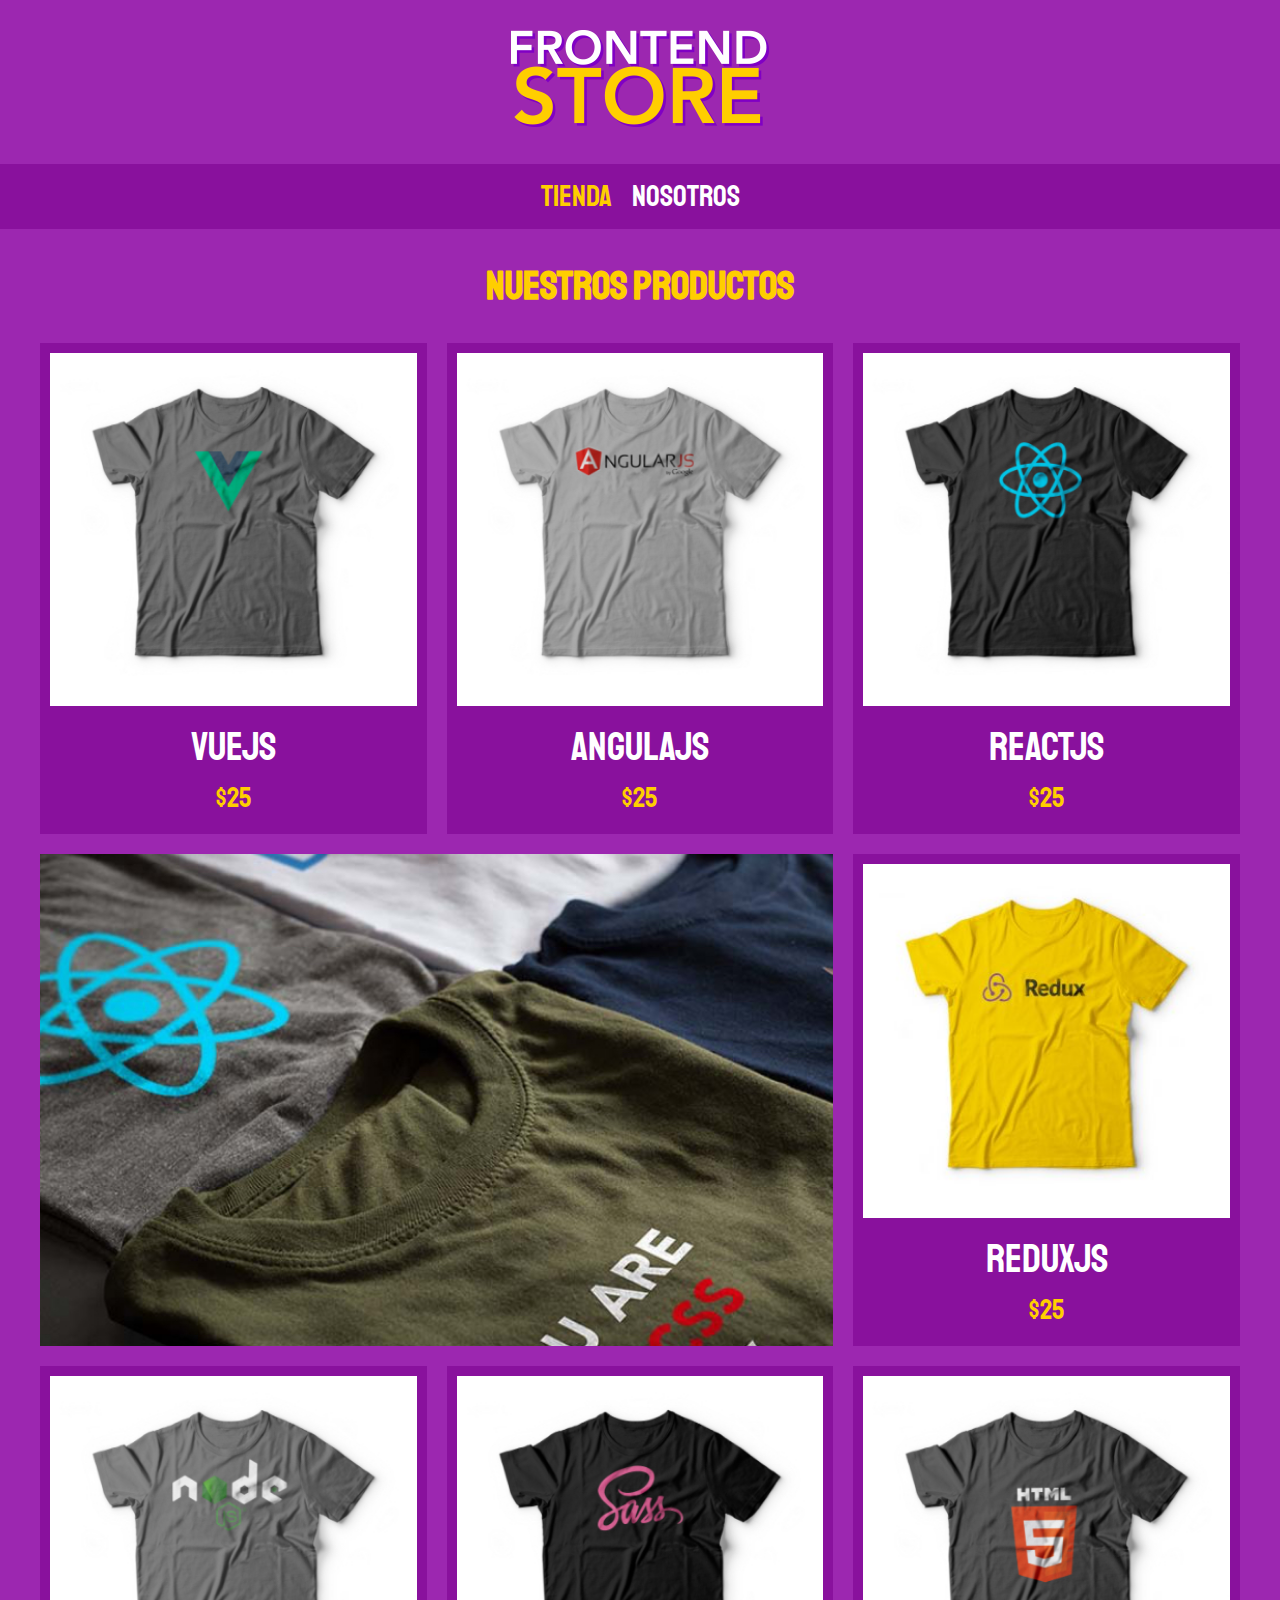
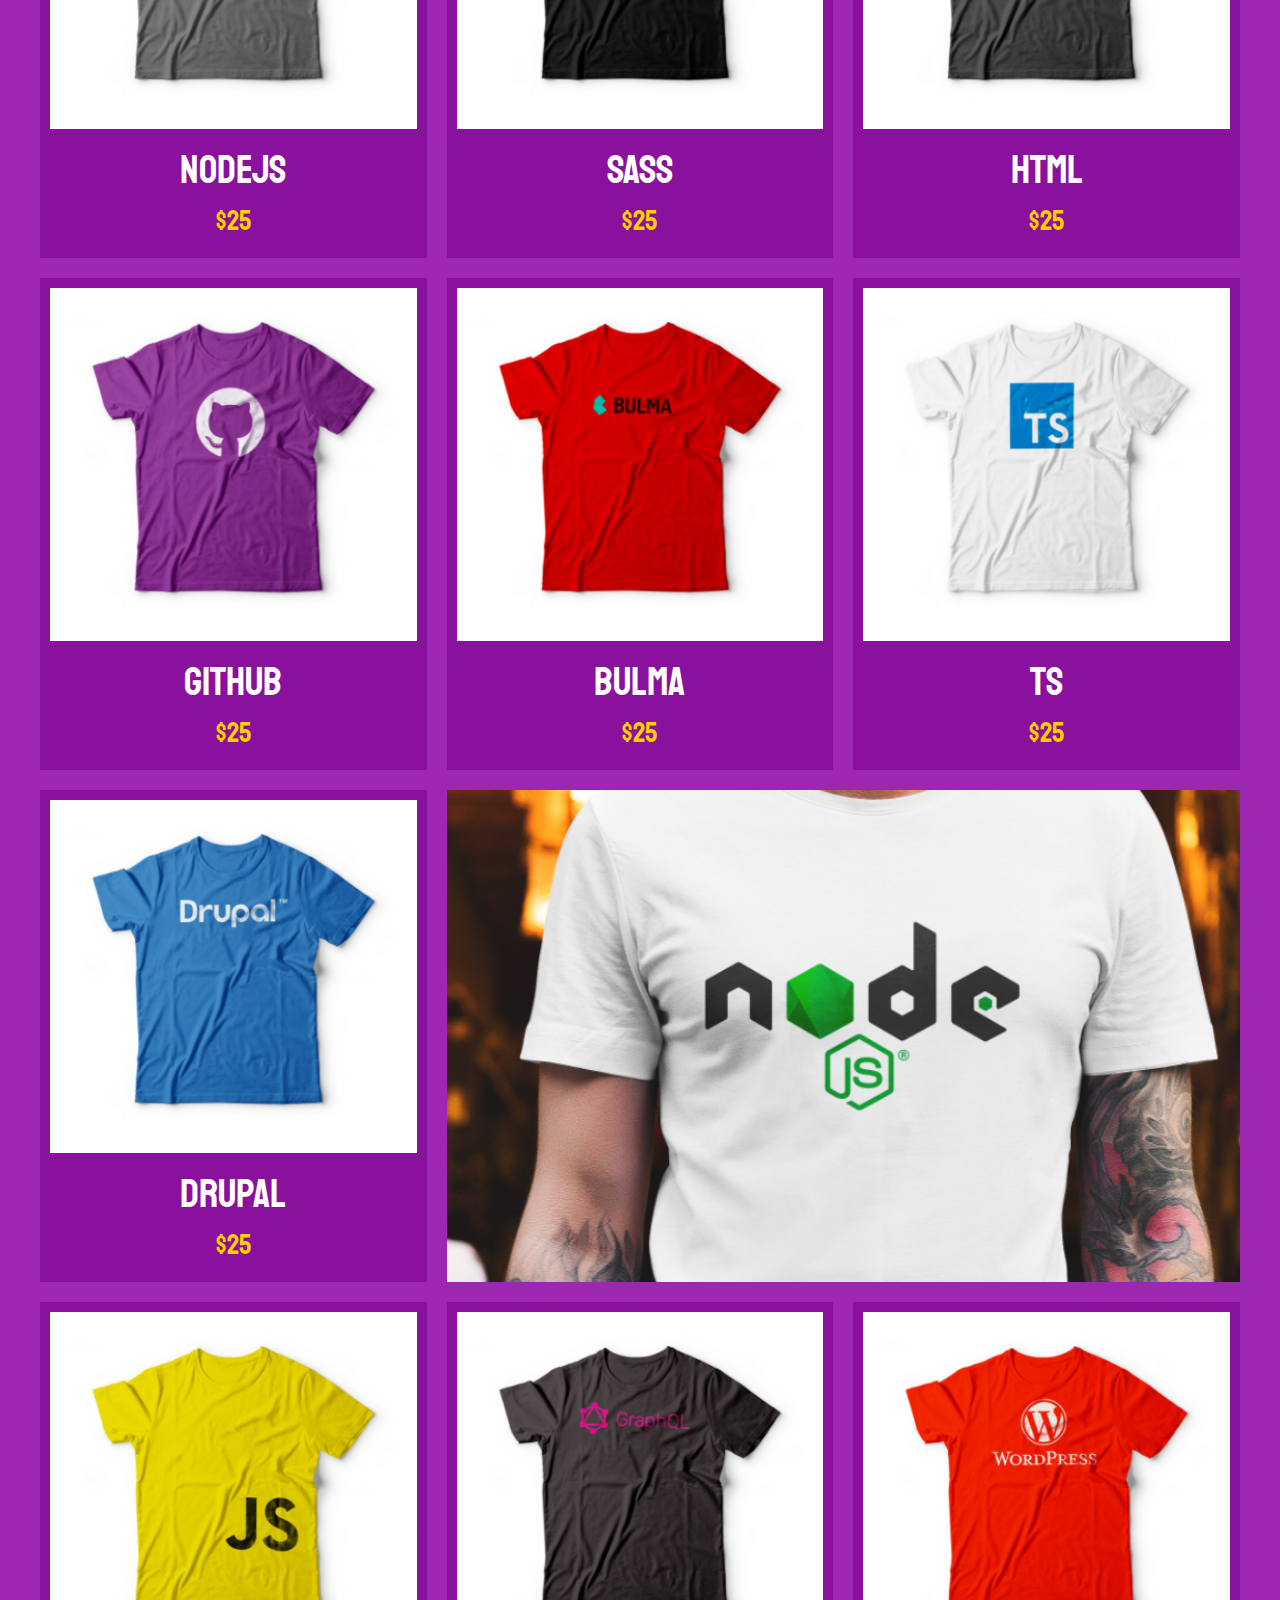
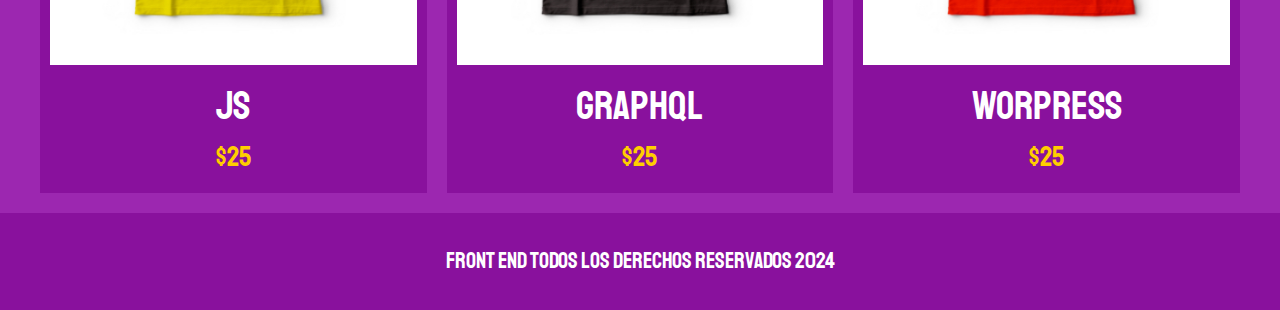
<file: index.html>
<!DOCTYPE html>
<html lang="en">
<head>
    <meta charset="UTF-8">
    <meta name="viewport" content="width=device-width, initial-scale=1.0">
    <title>FrontEnd Store</title>
    <link rel="stylesheet" href="css/normalize.css">

    <link rel="preconnect" href="https://fonts.googleapis.com">
    <link rel="preconnect" href="https://fonts.gstatic.com" crossorigin>
    <link href="https://fonts.googleapis.com/css2?family=Staatliches&display=swap" rel="stylesheet">

    <link rel="stylesheet" href="css/styles.css">
    
</head>
<body>

    <!-- Este header es un bloque y la imagen el elemnto del bloque -->
    <header class="header">
        <a href="index.html">
            <img class="header__logo" src="img/logo.png" >
        </a>
    </header>
    <nav class="navegacion">
        <a class="navegacion__enlace navegacion__enlace--activo" href="index.html">Tienda</a>
        <a class="navegacion__enlace" href="nosotros.html">Nosotros</a>
    </nav>

    <main class="contenedor">
        <h1>Nuestros productos</h1>

        <div class="grid">
            <div class="producto">
                <a href="producto.html">
                    <img class="producto__imagen" src="img/1.jpg" alt="imagen camisa">
                    <div class="producto__informacion">
                        <p class="producto__nombre">Vuejs</p>
                        <p class="producto__precio">$25</p>
                    </div>
                </a>
            </div> <!--eSTE ES EL FIN de la clase de producto -->
            <div class="producto">
                <a href="producto.html">
                    <img class="producto__imagen" src="img/2.jpg" alt="imagen camisa">
                    <div class="producto__informacion">
                        <p class="producto__nombre">Angulajs</p>
                        <p class="producto__precio">$25</p>
                    </div>
                </a>
            </div> <!--eSTE ES EL FIN de la clase de producto -->
            <div class="producto">
                <a href="producto.html">
                    <img class="producto__imagen" src="img/3.jpg" alt="imagen camisa">
                    <div class="producto__informacion">
                        <p class="producto__nombre">Reactjs</p>
                        <p class="producto__precio">$25</p>
                    </div>
                </a>
            </div> <!--eSTE ES EL FIN de la clase de producto -->
            <div class="producto">
                <a href="producto.html">
                    <img class="producto__imagen" src="img/4.jpg" alt="imagen camisa">
                    <div class="producto__informacion">
                        <p class="producto__nombre">Reduxjs</p>
                        <p class="producto__precio">$25</p>
                    </div>
                </a>
            </div> <!--eSTE ES EL FIN de la clase de producto -->
            <div class="producto">
                <a href="producto.html">
                    <img class="producto__imagen" src="img/5.jpg" alt="imagen camisa">
                    <div class="producto__informacion">
                        <p class="producto__nombre">Nodejs</p>
                        <p class="producto__precio">$25</p>
                    </div>
                </a>
            </div> <!--eSTE ES EL FIN de la clase de producto -->
            <div class="producto">
                <a href="producto.html">
                    <img class="producto__imagen" src="img/6.jpg" alt="imagen camisa">
                    <div class="producto__informacion">
                        <p class="producto__nombre">Sass</p>
                        <p class="producto__precio">$25</p>
                    </div>
                </a>
            </div> <!--eSTE ES EL FIN de la clase de producto -->
            <div class="producto">
                <a href="producto.html">
                    <img class="producto__imagen" src="img/7.jpg" alt="imagen camisa">
                    <div class="producto__informacion">
                        <p class="producto__nombre">HTML</p>
                        <p class="producto__precio">$25</p>
                    </div>
                </a>
            </div> <!--eSTE ES EL FIN de la clase de producto -->
            <div class="producto">
                <a href="producto.html">
                    <img class="producto__imagen" src="img/8.jpg" alt="imagen camisa">
                    <div class="producto__informacion">
                        <p class="producto__nombre">GitHub</p>
                        <p class="producto__precio">$25</p>
                    </div>
                </a>
            </div> <!--eSTE ES EL FIN de la clase de producto -->
            <div class="producto">
                <a href="producto.html">
                    <img class="producto__imagen" src="img/9.jpg" alt="imagen camisa">
                    <div class="producto__informacion">
                        <p class="producto__nombre">Bulma</p>
                        <p class="producto__precio">$25</p>
                    </div>
                </a>
            </div> <!--eSTE ES EL FIN de la clase de producto -->
            <div class="producto">
                <a href="producto.html">
                    <img class="producto__imagen" src="img/10.jpg" alt="imagen camisa">
                    <div class="producto__informacion">
                        <p class="producto__nombre">Ts</p>
                        <p class="producto__precio">$25</p>
                    </div>
                </a>
            </div> <!--eSTE ES EL FIN de la clase de producto -->
            <div class="producto">
                <a href="producto.html">
                    <img class="producto__imagen" src="img/11.jpg" alt="imagen camisa">
                    <div class="producto__informacion">
                        <p class="producto__nombre">Drupal</p>
                        <p class="producto__precio">$25</p>
                    </div>
                </a>
            </div> <!--eSTE ES EL FIN de la clase de producto -->
            <div class="producto">
                <a href="producto.html">
                    <img class="producto__imagen" src="img/12.jpg" alt="imagen camisa">
                    <div class="producto__informacion">
                        <p class="producto__nombre">JS</p>
                        <p class="producto__precio">$25</p>
                    </div>
                </a>
            </div> <!--eSTE ES EL FIN de la clase de producto -->
            <div class="producto">
                <a href="producto.html">
                    <img class="producto__imagen" src="img/13.jpg" alt="imagen camisa">
                    <div class="producto__informacion">
                        <p class="producto__nombre">GraphQl</p>
                        <p class="producto__precio">$25</p>
                    </div>
                </a>
            </div> <!--eSTE ES EL FIN de la clase de producto -->
            <div class="producto">
                <a href="producto.html">
                    <img class="producto__imagen" src="img/14.jpg" alt="imagen camisa">
                    <div class="producto__informacion">
                        <p class="producto__nombre">Worpress</p>
                        <p class="producto__precio">$25</p>
                    </div>
                </a>
            </div> <!--eSTE ES EL FIN de la clase de producto -->
            <div class="grafico grafico--camisas"></div>
            <div class="grafico grafico--node"></div>
        </div>
    </main>

    <footer class="footer">
        <p class="footer__texto">Front End Todos los derechos reservados 2024</p>
    </footer>
    
</body>
</html>
</file>
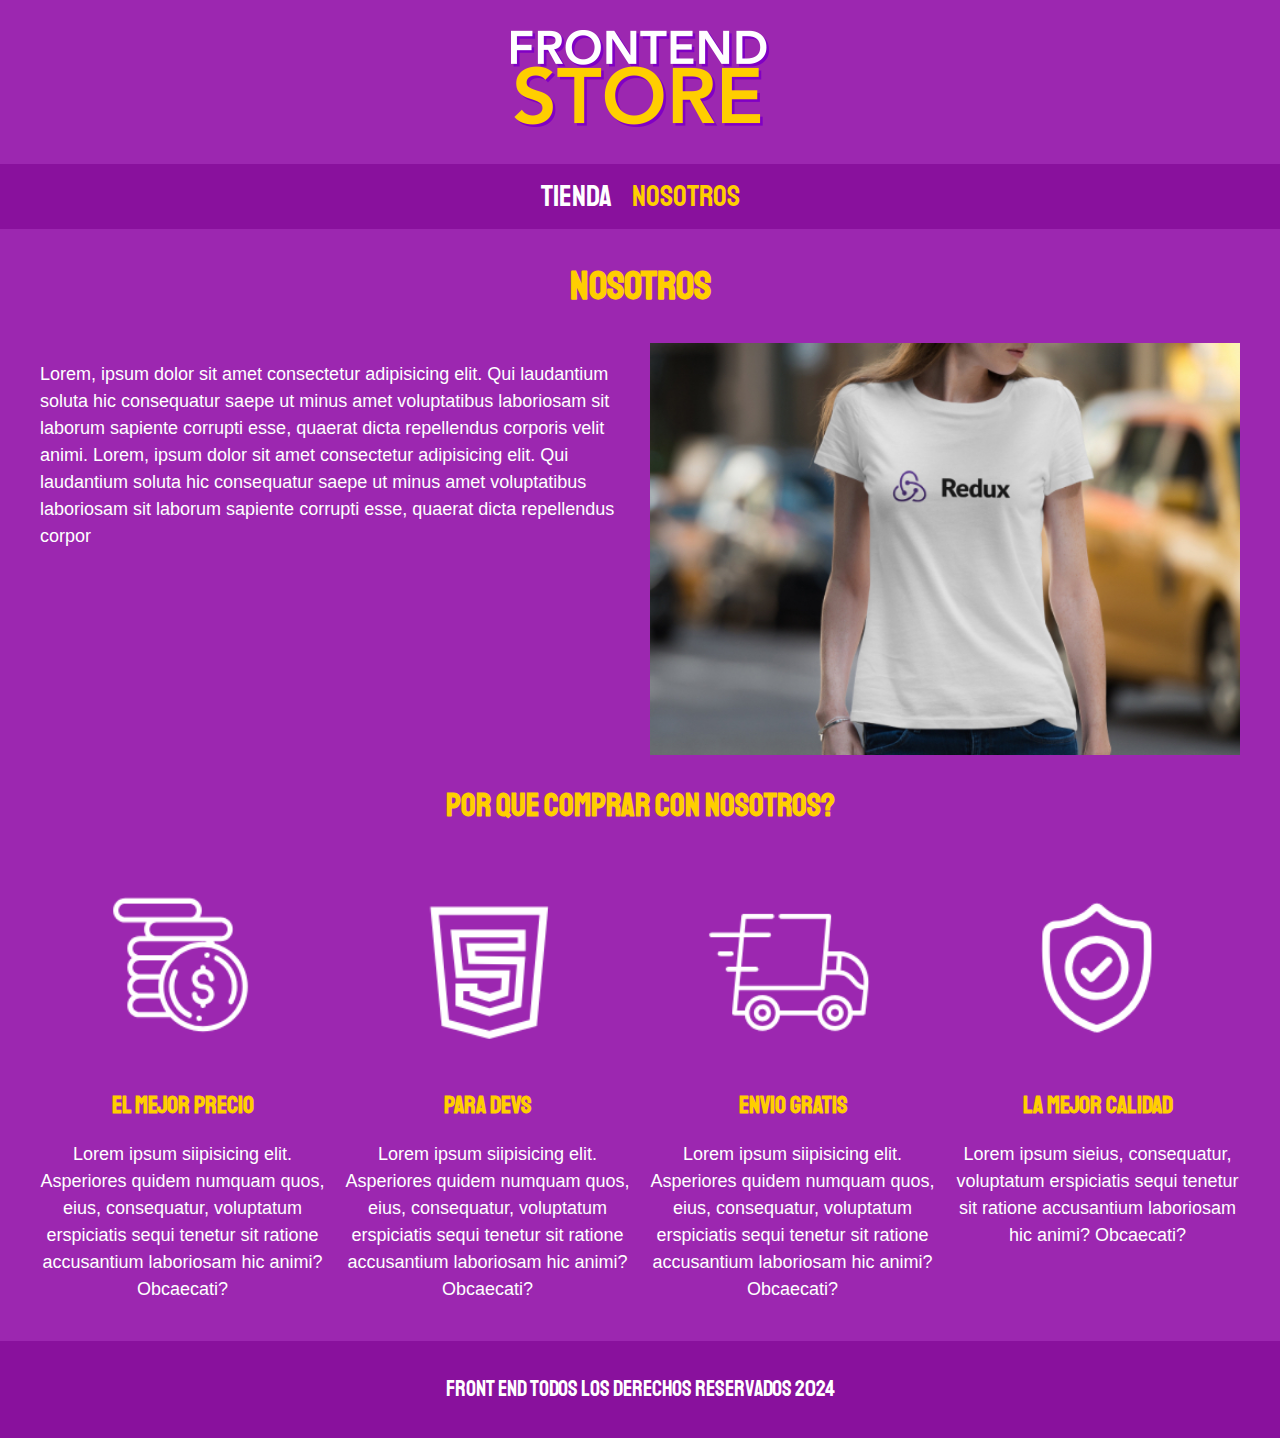
<file: nosotros.html>
<!DOCTYPE html>
<html lang="en">
<head>
    <meta charset="UTF-8">
    <meta name="viewport" content="width=device-width, initial-scale=1.0">
    <title>FrontEnd Store</title>
    <link rel="stylesheet" href="css/normalize.css">

    <link rel="preconnect" href="https://fonts.googleapis.com">
    <link rel="preconnect" href="https://fonts.gstatic.com" crossorigin>
    <link href="https://fonts.googleapis.com/css2?family=Staatliches&display=swap" rel="stylesheet">

    <link rel="stylesheet" href="css/styles.css">
    
</head>
<body>

    <!-- Este header es un bloque y la imagen el elemnto del bloque -->
    <header class="header">
        <a href="index.html">
            <img class="header__logo" src="img/logo.png" >
        </a>
    </header>
    <nav class="navegacion">
        <a class="navegacion__enlace " href="index.html">Tienda</a>
        <a class="navegacion__enlace navegacion__enlace--activo" href="nosotros.html">Nosotros</a>
    </nav>

    <main class="contenedor">
        <h1>Nosotros</h1>
        <div class="nosotros">
            <div class="nosotros__contenido">
                <p class="info">Lorem, ipsum dolor sit amet consectetur adipisicing elit. Qui laudantium soluta hic consequatur saepe ut minus amet voluptatibus laboriosam sit laborum sapiente corrupti esse, quaerat dicta repellendus corporis velit animi. Lorem, ipsum dolor sit amet consectetur adipisicing elit. Qui laudantium soluta hic consequatur saepe ut minus amet voluptatibus laboriosam sit laborum sapiente corrupti esse, quaerat dicta repellendus corpor</p>
            </div>
        
            <img class="nosotros__imagen" src="img/nosotros.jpg" alt="imagen de nostros">
            
        </div>

    </main>

    <section class="contenedor comprar">
        <h2 class="compar__titulo"> Por que comprar con nosotros?</h2>

        <div class="bloques">
            <div class="bloque">
                <img class="bloque__imagen" src="img/icono_1.png" alt="porque comprar">
                <h3 class="bloque__titulo">El mejor precio</h3>
                <p>Lorem ipsum  siipisicing elit. Asperiores quidem numquam quos, eius, consequatur, voluptatum  erspiciatis sequi tenetur sit ratione accusantium laboriosam hic animi? Obcaecati?</p>
            </div> <!-- /bloque -->
            <div class="bloque">
                <img class="bloque__imagen" src="img/icono_2.png" alt="porque comprar">
                <h3 class="bloque__titulo">Para devs</h3>
                <p>Lorem ipsum  siipisicing elit. Asperiores quidem numquam quos, eius, consequatur, voluptatum  erspiciatis sequi tenetur sit ratione accusantium laboriosam hic animi? Obcaecati?</p>
            </div> <!-- /bloque -->
            <div class="bloque">
                <img class="bloque__imagen" src="img/icono_3.png" alt="porque comprar">
                <h3 class="bloque__titulo">Envio Gratis</h3>
                <p>Lorem ipsum  siipisicing elit. Asperiores quidem numquam quos, eius, consequatur, voluptatum  erspiciatis sequi tenetur sit ratione accusantium laboriosam hic animi? Obcaecati?</p>
            </div> <!-- /bloque -->
            <div class="bloque">
                <img class="bloque__imagen" src="img/icono_4.png" alt="porque comprar">
                <h3 class="bloque__titulo">La mejor calidad</h3>
                <p>Lorem ipsum  sieius, consequatur, voluptatum  erspiciatis sequi tenetur sit ratione accusantium laboriosam hic animi? Obcaecati?</p>
            </div> <!-- /bloque -->
            
        </div><!-- Bloques -->
        
    </section>

    <footer class="footer">
        <p class="footer__texto">Front End Todos los derechos reservados 2024</p>
    </footer>
    
</body>
</html>
</file>
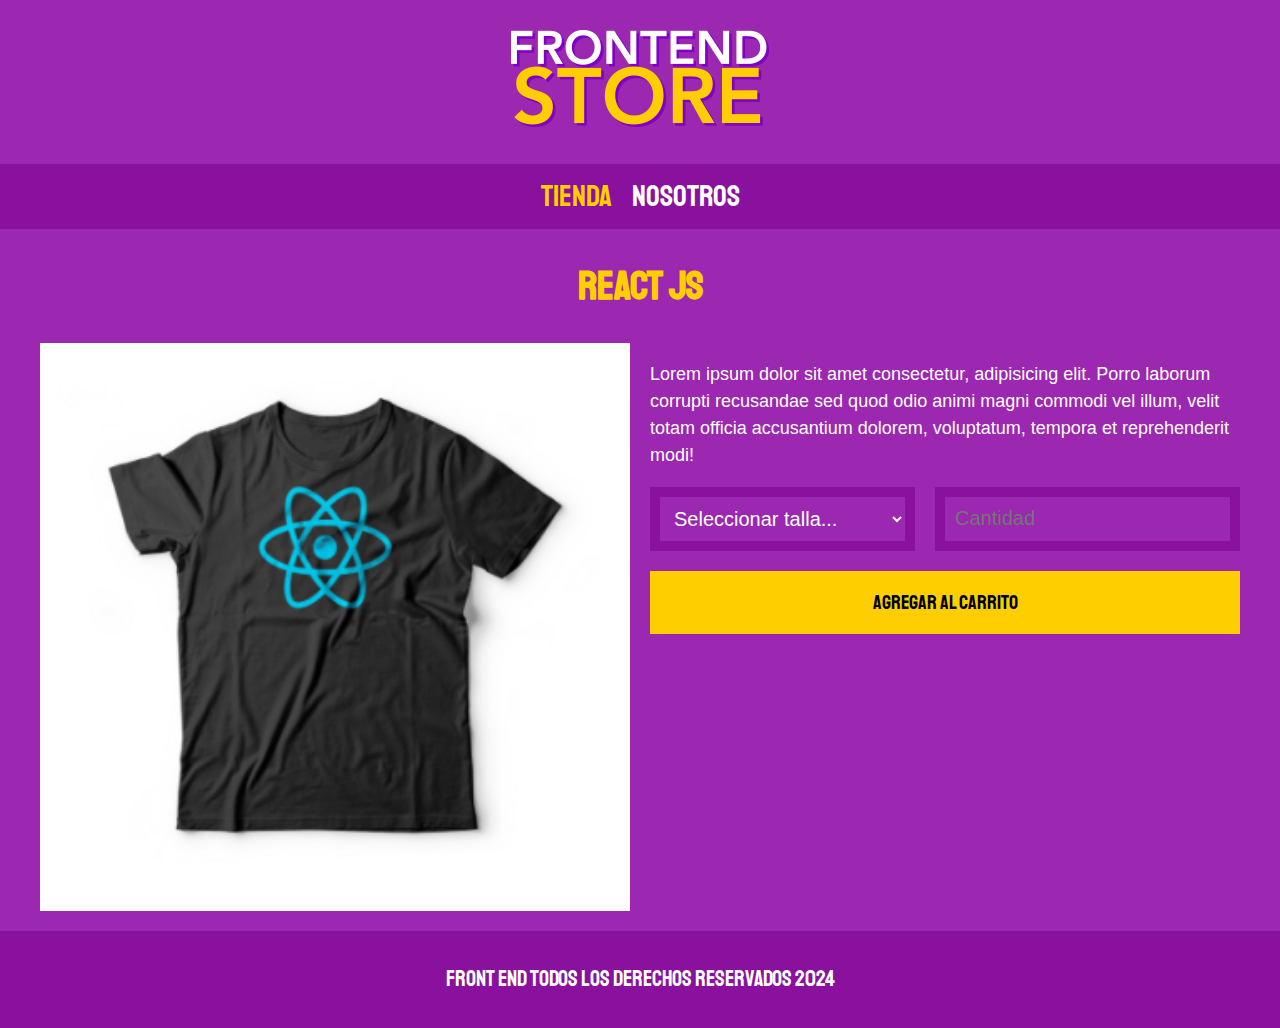
<file: producto.html>
<!DOCTYPE html>
<html lang="en">
<head>
    <meta charset="UTF-8">
    <meta name="viewport" content="width=device-width, initial-scale=1.0">
    <title>FrontEnd Store</title>
    <link rel="stylesheet" href="css/normalize.css">

    <link rel="preconnect" href="https://fonts.googleapis.com">
    <link rel="preconnect" href="https://fonts.gstatic.com" crossorigin>
    <link href="https://fonts.googleapis.com/css2?family=Staatliches&display=swap" rel="stylesheet">

    <link rel="stylesheet" href="css/styles.css">
    
</head>
<body>

    <!-- Este header es un bloque y la imagen el elemnto del bloque -->
    <header class="header">
        <a href="index.html">
            <img class="header__logo" src="img/logo.png" >
        </a>
    </header>
    <nav class="navegacion">
        <a class="navegacion__enlace navegacion__enlace--activo"  href="index.html">Tienda</a>
        <a class="navegacion__enlace" href="nosotros.html">Nosotros</a>
    </nav>

    <main class="contenedor">
        <h1>React JS</h1>
        <div class="camisa">
            <img class="camisa__imagen" src="img/3.jpg" alt="imagen del producto">

            <div class="camisa__contenido">
                <p>Lorem ipsum dolor sit amet consectetur, adipisicing elit. Porro laborum corrupti recusandae sed quod odio animi magni commodi vel illum, velit totam officia accusantium dolorem, voluptatum, tempora et reprehenderit modi!</p>
                <form class="formulario">
                    <select class="formulario__campo">
                        <option disabled selected>Seleccionar talla...</option>
                        <option >Chica</option>
                        <option >Mediana</option>
                        <option >Grande</option>
                    </select>
                    <input  class="formulario__campo" type="number" placeholder="Cantidad" min="1">
                    <input class="formulario__submit" type="submit" value="Agregar al carrito">
                </form>
            </div>

        </div>

    </main>

    <footer class="footer">
        <p class="footer__texto">Front End Todos los derechos reservados 2024</p>
    </footer>
    
</body>
</html>
</file>
<file: css/styles.css>
:root{
    --primario: #9C27B0;
    --primario_oscuro: #89119D;
    --secundario: #FFCE00;
    --secundario_oscuro: rgb(233, 287, 2);
    --blanco: #FFF;
    --negro: #000;

    --fuente_principal: 'Staatliches', cursive;
}

/* apply a natural box layout model to all elements, but allowing components to change */
html {
    box-sizing: border-box;
    /* Para que un rem sea igual a 10 px */
    font-size: 62.5%;

  }
  *, *:before, *:after {
    box-sizing: inherit;
  }

  /* Globales */

body{
    background-color: var(--primario);
    font-size: 1.6rem;
    /* interlineado */
    line-height: 1.5;

}
p{
    font-size: 1.8rem;
    font-family: Arial, Helvetica, sans-serif;
    color: var(--blanco);
}

a{
    text-decoration: none;
}
img{
    width: 100%;

}
.contenedor{
    max-width: 120rem;
    margin: 0 auto;
}
h1,h2,h3{
    text-align: center;
    color: var(--secundario);
    font-family: var(--fuente_principal);
}

h1{
    font-size: 4rem;
}
h2{
    font-size: 3.2rem;
}   
h3{
    font-size: 2.4rem;
}
/* Header */
.header{
    display: flex;
    justify-content: center;
}

.header__logo{
    margin: 3rem 0;
}
.navegacion{
    background-color: var(--primario_oscuro);
    padding: 1rem 0;
    display: flex;
    justify-content: center;
    gap: 2rem;
}
.navegacion__enlace{
    font-family: var(--fuente_principal);
    color: var(--blanco);
    font-size: 3rem;
    
    
}

/* .navegacion__enlace:last-of-type{
    margin-right: 0;
    
} */

.navegacion__enlace:hover,
.navegacion__enlace--activo{
    color: var(--secundario);
     
}
/* GRID */
.grid {
    display: grid;
    grid-template-columns: repeat(2, 1fr);
    column-gap: 2rem;
    row-gap: 2rem;
}
@media (min-width: 768px) {
    .grid {
        grid-template-columns: repeat(3, 1fr);
    }  
}


/* Productos */
.producto{
    background-color: var(--primario_oscuro);
    padding: 1rem;
}


.producto__nombre{
    font-size: 4rem;
}
.producto__precio{
    font-size: 2.8rem;
    color: var(--secundario);
}

.producto__nombre,
.producto__precio{
    font-family: var(--fuente_principal);
    margin: 1rem 0;
    text-align: center;
    line-height: 1.2;
}

/* Grficos */
.grafico{
    min-height: 30rem;
    background-repeat: no-repeat;
    background-size: cover;
    grid-column: 1 / 3;
}

.grafico--camisas{
    /* Quie se extienda las casillas del 2 -3  */
    grid-row: 2 / 3;
    background-image: url(../img/grafico1.jpg);
}

.grafico--node{
    grid-row: 8 / 9;
    background-image: url(../img/grafico2.jpg);
    
    
}

@media (min-width: 768px ) {
    .grafico--node{
        grid-row: 5 / 6;
        grid-column: 2 / 4;
    }
}

.footer{
    background-color: var(--primario_oscuro);
    padding: 1rem 0;
    margin-top: 2rem;
}

.footer__texto{
    font-family: var(--fuente_principal);
    text-align: center;
    font-size: 2.2rem;
}

/* Nosotros */
.nosotros{
    display: grid;
    grid-template-rows: repeat(2, auto);
    
}

@media (min-width: 768px) {
    .nosotros{
        display: grid;
        grid-template-columns: repeat(2, 1fr);
        column-gap: 2rem;
        
    } 
}



.nosotros__imagen{
    grid-row: 1 / 2;
    
    
}

@media (min-width: 768px) {
    .nosotros__imagen{
        grid-column: 2 / 3;
    }
}

/* Bloques */
.bloques{
    display: grid;
    grid-template-columns: repeat(2, 1fr);
    gap: 2rem;
}

@media (min-width: 768px) {
    .bloques{
        grid-template-columns: repeat(4, 1fr);
    } 
}


.bloque{
    /* COn esto hasta la imagen de centra */
    text-align: center;
}


.bloque__titulo{
    margin: 0;
}


/* Pagina del producto */
@media (min-width: 768px) {
    .camisa{
        display: grid;
        grid-template-columns: repeat(2, 1fr);
        column-gap: 2rem;
    } 
}

.formulario{
    display: grid;
    grid-template-columns: repeat(2, 1fr);
    gap: 2rem;

}

.formulario__campo{
    border-color: var(--primario_oscuro);
    border-width: 1rem;
    border-style: solid;
    background-color: transparent;
    color: var(--blanco);
    font-size: 2rem;
    font-family: Arial, Helvetica, sans-serif;
    padding: 1rem;
    
    
}
.formulario__submit{
    background-color: var(--secundario);
    border: none;
    font-size: 2rem;
    font-family: var(--fuente_principal);
    padding: 2rem;
    transition: background-color .3s ease;
    grid-column: 1 / 3;
}

.formulario__submit:hover{
    cursor: pointer;
    background-color: var(--secundario_oscuro);

}
</file>
